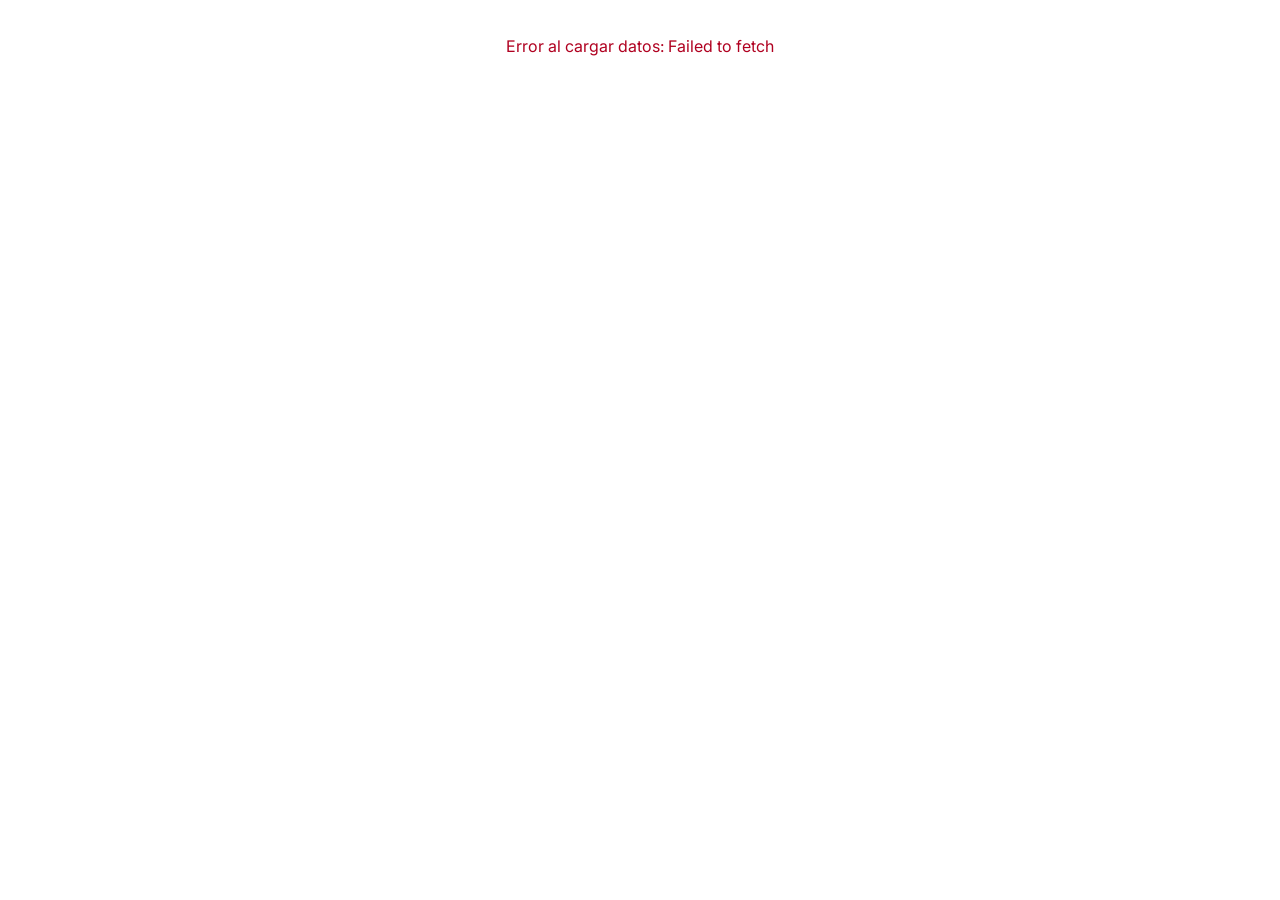
<file: icam_buscador_directivas/index.html>
<!DOCTYPE html>
<html lang="es">
  <head>
    <meta charset="UTF-8" />
    <link rel="icon" type="image/icon" href="/icam_buscador_directivas/newtral.jpg" />
    <meta name="viewport" content="width=device-width, initial-scale=1.0" />
    <title>Directivas Europeas</title>
    <!-- Google Fonts - Inter -->
    <link rel="preconnect" href="https://fonts.googleapis.com">
    <link rel="preconnect" href="https://fonts.gstatic.com" crossorigin>
    <link href="https://fonts.googleapis.com/css2?family=Inter:wght@400;500;600;700;800&display=swap" rel="stylesheet">
    <script type="module" crossorigin src="/icam_buscador_directivas/assets/index-Dh_e62Fj.js"></script>
    <link rel="stylesheet" crossorigin href="/icam_buscador_directivas/assets/index-D4O7rPLA.css">
  </head>
  <body>
    <div id="root"></div>
  </body>
</html>
</file>
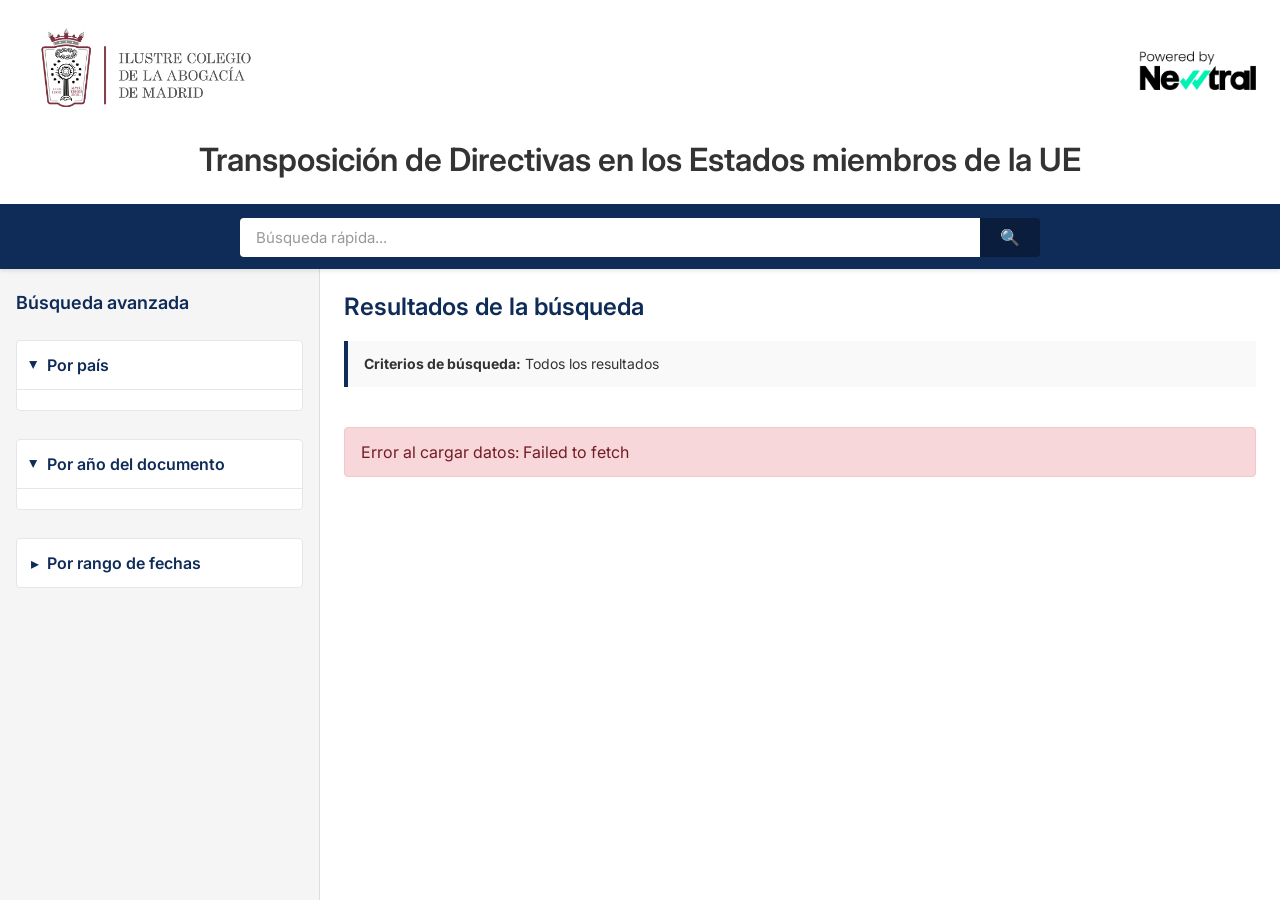
<file: icam_eurlex/index.html>
<!doctype html>
<html lang="en">
  <head>
    <meta charset="UTF-8" />
    <link rel="icon" type="image/svg+xml" href="/icam_eurlex/newtral.jpg" />
    <meta name="viewport" content="width=device-width, initial-scale=1.0" />
    <title>eurlex</title>
    <script type="module" crossorigin src="/icam_eurlex/assets/index-D0rl1yCm.js"></script>
    <link rel="stylesheet" crossorigin href="/icam_eurlex/assets/index-C0-2VJ-f.css">
  </head>
  <body>
    <div id="root"></div>
  </body>
</html>
</file>
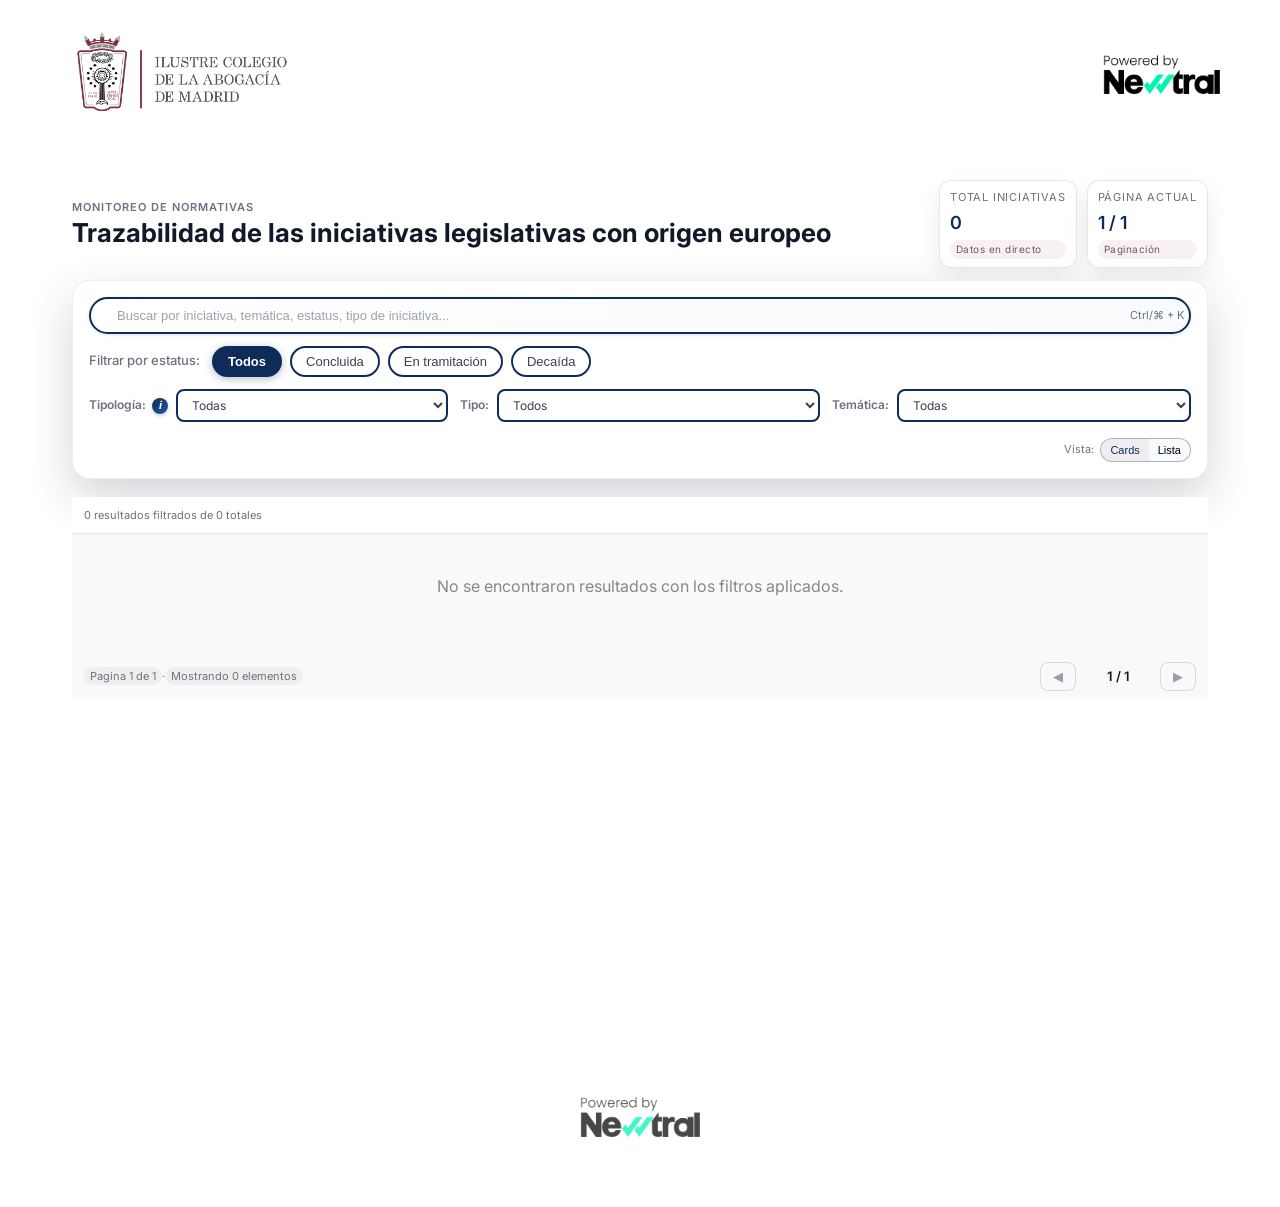
<file: icam_monitoreo/index.html>
<!doctype html>
<html lang="en">
  <head>
    <meta charset="UTF-8" />
    <link rel="icon" type="image/svg+xml" href="/icam_monitoreo/assets/newtral-DO1J9CSV.jpg" />
    <meta name="viewport" content="width=device-width, initial-scale=1.0" />
    <title>monitoreo</title>
    <script type="module" crossorigin src="/icam_monitoreo/assets/index-wPt3XTmr.js"></script>
    <link rel="stylesheet" crossorigin href="/icam_monitoreo/assets/index-CwN3GMGV.css">
  </head>
  <body>
    <div id="root"></div>
  </body>
</html>
</file>
<file: icam_buscador_directivas/assets/index-D4O7rPLA.css>
:root{--brand: #0F2C59;--brand-r: 15;--brand-g: 44;--brand-b: 89;--bg: #ffffff;--panel: #f9f9f9;--panel-2: #f3f3f3;--text: #111111;--muted: #555555;--line: #cfcfcf;--line-soft: #e6e6e6;--ok: #25c08a;--warn: #e5a100;--bad: #e5484d;--radius: 12px;--shadow: 0 8px 24px rgba(0,0,0,.08);--hover-neon: 0 0 10px rgba(var(--brand-r), var(--brand-g), var(--brand-b), .2);--focus-neon: 0 0 0 2px rgba(var(--brand-r), var(--brand-g), var(--brand-b), .65), 0 0 14px rgba(var(--brand-r), var(--brand-g), var(--brand-b), .35)}*{box-sizing:border-box}html,body,#root{height:100%}body{margin:0;background:var(--bg);color:var(--text);font-family:Inter,ui-sans-serif,system-ui,-apple-system,Segoe UI,Roboto,Helvetica Neue,Arial,Noto Sans,sans-serif;-webkit-font-smoothing:antialiased;-moz-osx-font-smoothing:grayscale}.page{max-width:1200px;margin:0 auto;padding:20px 16px 96px;display:flex;flex-direction:column;gap:12px}.last-update{text-align:center;color:var(--muted);font-size:13px}.search-bar{display:flex;flex-direction:column;gap:14px;align-items:center;margin:12px 0 10px}.search-row{width:100%;display:flex;justify-content:center}.search-row input[type=text]{width:min(560px,90%);height:46px;padding:0 14px;border-radius:12px;border:2px solid var(--brand);background:#fff;color:#111;outline:none;text-align:center;box-shadow:var(--hover-neon);transition:box-shadow .15s ease,border-color .15s ease,background .15s ease}.search-row input[type=text]::placeholder{color:#777;opacity:.9;text-align:center}.search-row input[type=text]:hover{box-shadow:var(--hover-neon)}.search-row input[type=text]:focus{box-shadow:var(--focus-neon)}.controls-row{display:flex;gap:12px;justify-content:center;flex-wrap:wrap}.controls-row select,.controls-row .sort-button{height:44px;padding:0 14px;border-radius:12px;border:2px solid var(--brand);background:#fff;color:#111;text-align:center;text-align-last:center;cursor:pointer;box-shadow:var(--hover-neon);transition:box-shadow .15s ease,border-color .15s ease,background .15s ease}.controls-row .sort-button:hover,.controls-row select:hover{background:#faf7f8}.controls-row .sort-button:focus,.controls-row select:focus{outline:none;box-shadow:var(--focus-neon)}.controls-row .category-select,.controls-row .category-dropdown{display:contents;text-align:center}.view-section{display:flex;align-items:center;gap:8px;margin-left:12px;padding-left:12px;border-left:2px solid var(--line)}.view-label{font-size:14px;font-weight:600;color:var(--muted)}.view-toggle{display:flex;gap:0;height:44px;border:2px solid var(--brand);border-radius:12px;overflow:hidden;box-shadow:var(--hover-neon)}.view-button{height:100%;padding:0 16px;border:none;background:#fff;color:#111;font-size:14px;font-weight:500;cursor:pointer;transition:background .15s ease,color .15s ease;display:flex;align-items:center;justify-content:center;white-space:nowrap}.view-button:first-child{border-right:1px solid var(--line)}.view-button:hover{background:#faf7f8}.view-button.active{background:var(--brand);color:#fff}.app-header{display:flex;justify-content:space-between;align-items:center;padding:12px 20px;margin-bottom:10px}.app-header .logo{object-fit:contain}.app-header .logo.left{height:90px}.app-header .logo.right{height:40px}.card-grid,.grid,.cards{display:contents}.table-wrap{margin-top:6px;background:var(--panel);border:1px solid var(--line);border-radius:var(--radius);overflow:hidden;box-shadow:var(--shadow)}.data-table{width:100%;border-collapse:separate;border-spacing:0;table-layout:fixed;font-size:14px}.data-table thead th{position:sticky;top:0;z-index:10;background:#f4f4f4;color:var(--muted);text-align:center;font-weight:600;letter-spacing:.2px;padding:12px 14px;border-bottom:1px solid var(--line)}.data-table thead th:first-child{width:42px}.data-table thead th:nth-child(2){width:40%}.data-table thead th:nth-child(3){width:16%}.data-table thead th:nth-child(4){width:16%}.data-table thead th:nth-child(5){width:12%}.data-table thead th:nth-child(6){width:12%}.data-table thead th:nth-child(7){width:120px}.data-table tbody tr{background:var(--panel);border-bottom:1px solid var(--line-soft);transition:background .12s ease}.data-table tbody tr:nth-child(2n){background:var(--panel-2)}.data-table tbody tr:hover{background:#efefef}.data-table td{padding:12px 14px;vertical-align:middle;overflow:hidden;text-overflow:ellipsis;white-space:nowrap;text-align:center}.col-estado{width:42px}.dot{display:inline-block;width:10px;height:10px;border-radius:50%;box-shadow:0 0 0 3px #0000000d}.dot.positivo{background:var(--ok)}.dot.cercano{background:var(--warn)}.dot.negativo{background:var(--bad)}.col-titulo{width:40%}.col-titulo .title{font-weight:700;line-height:1.25;overflow:hidden;text-overflow:ellipsis}.col-titulo .subtitle{margin-top:2px;color:var(--muted);font-size:12px;overflow:hidden;text-overflow:ellipsis}a{color:#0a58ca;text-decoration:none}a:hover{text-decoration:underline}.col-dias{text-align:center}.pill{display:inline-flex;align-items:center;justify-content:center;min-width:74px;height:28px;padding:0 10px;border-radius:999px;font-weight:800;font-variant-numeric:tabular-nums;border:1px solid #000;background:#fff}.pill.positivo{border-color:var(--ok);color:var(--ok)}.pill.cercano{border-color:var(--warn);color:var(--warn)}.pill.negativo{border-color:var(--bad);color:var(--bad)}.dias-label{font-size:11px;color:var(--muted);display:block;margin-top:4px;text-align:center}.col-categoria,.col-tipo,.col-fecha{color:#333}.data-table tbody tr:focus-within{outline:3px solid rgba(var(--brand-r),var(--brand-g),var(--brand-b),.35);outline-offset:-2px}.col-estado{position:relative}.row-toggle{position:absolute;left:6px;top:50%;transform:translateY(-50%);width:16px;height:16px;border:1px solid var(--line);border-radius:50%;background:#fff;color:var(--brand);font-size:12px;line-height:14px;padding:0;display:grid;place-items:center;cursor:pointer}.row-toggle:hover{background:var(--panel-2)}.col-estado .dot{margin-left:16px}.expanded-row td{background:#fafafa;border-top:1px solid var(--line)}.expanded-content{padding:12px 16px;font-size:14px;line-height:1.45}.expanded-content h4{margin:0 0 6px}.tooltip{position:absolute;padding:12px 16px;background-color:#fff;border:2px solid var(--brand);border-radius:10px;box-shadow:var(--hover-neon);max-width:280px;z-index:1000}.border-positivo{border-color:var(--ok)}.border-cercano{border-color:var(--warn)}.border-negativo{border-color:var(--bad)}.border-default{border-color:var(--brand)}.tooltip-label{font-weight:800;margin-bottom:4px;font-size:14px;color:#000}.tooltip-content{font-size:13px;color:var(--text)}.loading-overlay{position:fixed;inset:0;display:flex;justify-content:center;align-items:center;background:#fff;z-index:9999}.loading-content{display:flex;flex-direction:column;align-items:center;gap:60px}.loading-logo{width:500px;margin-bottom:2px}.spinner{width:42px;height:42px;border-radius:50%;border:3px solid rgba(0,0,0,.15);border-top-color:#0f2c59;animation:spin 1s linear infinite}.loading-text{font-weight:600;font-size:20px;color:#111;opacity:.85}@keyframes spin{to{transform:rotate(360deg)}}.cards-grid{display:grid;grid-template-columns:repeat(auto-fill,minmax(340px,1fr));gap:20px;margin-top:20px;grid-auto-rows:1fr}.directiva-card{background:var(--panel);border-left:6px solid var(--line);border-radius:var(--radius);padding:24px;box-shadow:var(--shadow);transition:transform .2s ease,box-shadow .2s ease;position:relative;display:flex;flex-direction:column}.directiva-card:hover{transform:translateY(-4px);box-shadow:0 12px 32px #0000001f}.directiva-card.positivo{border-left-color:var(--ok)}.directiva-card.cercano{border-left-color:var(--warn)}.directiva-card.negativo{border-left-color:var(--bad)}.card-main-content{display:flex;flex-direction:column;gap:14px;flex:1;min-height:0}.card-header{display:flex;justify-content:space-between;align-items:flex-start;gap:16px;margin-bottom:4px}.card-category-img{display:flex;align-items:center;justify-content:center;width:40px;height:40px;flex-shrink:0}.card-category-img img{width:40px;height:40px;object-fit:contain}.card-badge{display:flex;flex-direction:column;align-items:flex-end;gap:4px;flex-shrink:0}.badge-pill{display:inline-flex;align-items:center;justify-content:center;min-width:70px;height:32px;padding:0 12px;border-radius:999px;font-weight:800;font-size:18px;font-variant-numeric:tabular-nums;border:2px solid;background:#fff}.badge-pill.positivo{border-color:var(--ok);color:var(--ok)}.badge-pill.cercano{border-color:var(--warn);color:var(--warn)}.badge-pill.negativo{border-color:var(--bad);color:var(--bad)}.badge-label{font-size:11px;color:var(--muted);text-align:right;white-space:nowrap}.card-title{font-size:17px;font-weight:700;line-height:1.3;margin:0;color:var(--text);cursor:pointer;overflow:hidden;display:-webkit-box;-webkit-line-clamp:3;-webkit-box-orient:vertical}.card-directiva,.card-fecha{font-size:14px;line-height:1.4;color:var(--text)}.card-directiva strong,.card-fecha strong{font-weight:600;color:var(--muted);display:block;margin-bottom:3px}.card-expand-btn-circle{width:32px;height:32px;border-radius:50%;border:2px solid;background:#fff;color:inherit;font-size:20px;font-weight:700;cursor:pointer;transition:background .2s ease,transform .2s ease;display:flex;align-items:center;justify-content:center;align-self:flex-end;margin-top:auto;flex-shrink:0}.card-expand-btn-circle.positivo{border-color:var(--ok);color:var(--ok)}.card-expand-btn-circle.cercano{border-color:var(--warn);color:var(--warn)}.card-expand-btn-circle.negativo{border-color:var(--bad);color:var(--bad)}.card-expand-btn-circle:hover{transform:scale(1.1)}.card-details{margin-top:12px;padding-top:12px;border-top:1px solid var(--line-soft);font-size:13px;line-height:1.5}.card-details p{margin:8px 0}.card-details strong{font-weight:600;color:var(--muted)}.cards-empty{grid-column:1 / -1;text-align:center;padding:40px;color:var(--muted);font-size:16px}@media(max-width:920px){.col-tipo{display:none}.data-table thead th:nth-child(2){width:42%}}@media(max-width:720px){.col-categoria{display:none}.data-table thead th:nth-child(2){width:48%}.cards-grid{grid-template-columns:1fr}}@media(max-width:560px){.data-table thead{display:none}.data-table,.data-table tbody,.data-table tr,.data-table td{display:block;width:100%}.data-table tr{margin:10px 0;border:1px solid var(--line);border-radius:10px;overflow:hidden}.data-table td{white-space:normal}.col-estado{border-bottom:1px solid var(--line-soft)}.col-dias{border-top:1px solid var(--line-soft)}}
</file>
<file: icam_eurlex/assets/index-C0-2VJ-f.css>
@import"https://fonts.googleapis.com/css2?family=Inter:wght@400;500;600;700;800&display=swap";.logo-left{height:65px}.search-criteria{background:var(--panel);border-left:4px solid var(--brand);padding:12px 16px;margin-bottom:20px;font-size:14px;color:var(--text);line-height:1.6}*{box-sizing:border-box;margin:0;padding:0}:root{font-family:Inter,system-ui,-apple-system,BlinkMacSystemFont,Segoe UI,Roboto,Helvetica Neue,Arial,sans-serif;line-height:1.5;font-weight:400;--brand: #0F2C59;--brand-r: 15;--brand-g: 44;--brand-b: 89;--brand-light: #e6ecf4;--brand-hover: #0a1d3d;--green: #5CB85C;--warning: #FCF8E3;--warning-border: #FAEBCC;--bg: #ffffff;--sidebar-bg: #f5f5f5;--panel: #f9f9f9;--text: #333333;--text-light: #666666;--border: #dddddd;--border-light: #e6e6e6;--link: #0F2C59;--link-hover: #0a1d3d}html,body{background-color:var(--bg);color:var(--text);min-height:100%}a{color:var(--link);text-decoration:none}a:hover{color:var(--link-hover);text-decoration:underline}.eurlex-layout{display:flex;flex-direction:column;min-height:100vh}.original-header{background:#fff;border-bottom:2px solid var(--brand);padding:20px 24px}.header-logos{display:flex;justify-content:space-between;align-items:center;margin-bottom:16px;max-width:1400px;margin-left:auto;margin-right:auto}.logo-left{height:100px}.logo-right{height:40px}.main-title{text-align:center;font-size:2rem;font-weight:600;color:#333;max-width:1400px;margin:0 auto}.search-bar-wrapper{background:var(--brand);padding:12px 20px;display:flex;align-items:center;justify-content:center;box-shadow:0 2px 4px #0000001a;position:sticky;top:0;z-index:50}.search-container{display:flex;max-width:800px;width:100%;gap:0}.search-input{flex:1;padding:10px 16px;border:none;border-radius:4px 0 0 4px;font-size:15px;outline:none;font-family:Inter,sans-serif}.search-input::placeholder{color:#999}.search-button{background:var(--brand-hover);border:none;color:#fff;padding:10px 20px;border-radius:0 4px 4px 0;cursor:pointer;font-size:16px;transition:background .2s}.search-button:hover{background:#051629}.eurlex-main{display:flex;flex:1;max-width:1400px;margin:0 auto;width:100%}.eurlex-sidebar{width:320px;background:var(--sidebar-bg);border-right:1px solid var(--border);padding:20px 16px;overflow-y:auto;max-height:calc(100vh - 200px);position:sticky;top:60px}.sidebar-section{display:flex;flex-direction:column;gap:16px}.sidebar-title{font-size:18px;font-weight:600;color:var(--brand);margin-bottom:8px}.active-filters{background:#fff;border:1px solid var(--border-light);border-radius:4px;padding:12px;margin-bottom:12px}.active-filters-header{font-weight:600;margin-bottom:8px;color:var(--text)}.filter-tag{display:flex;align-items:center;justify-content:space-between;background:var(--brand-light);color:var(--brand);padding:6px 10px;border-radius:4px;margin-bottom:6px;font-size:14px}.filter-tag button{background:none;border:none;color:var(--brand);cursor:pointer;font-size:18px;padding:0 4px;line-height:1}.filter-tag button:hover{color:#d32f2f}.filter-group{background:#fff;border:1px solid var(--border-light);border-radius:4px;padding:0;margin-bottom:12px}.filter-group summary{padding:12px 14px;cursor:pointer;font-weight:600;color:var(--brand);list-style:none;display:flex;align-items:center;-webkit-user-select:none;user-select:none}.filter-group summary:hover{background:var(--panel)}.filter-group summary:before{content:"▸";margin-right:8px;transition:transform .2s}.filter-group[open] summary:before{transform:rotate(90deg)}.filter-options{padding:8px 14px 12px;display:flex;flex-direction:column;gap:8px;border-top:1px solid var(--border-light)}.filter-option{display:flex;align-items:center;gap:8px;cursor:pointer;font-size:14px;color:var(--text)}.filter-option input[type=checkbox]{accent-color:var(--green);width:16px;height:16px;cursor:pointer}.filter-option:hover{color:var(--brand)}.year-list{max-height:240px;overflow-y:auto}.date-range-filter{display:flex;flex-direction:column;gap:10px;padding:8px 14px 12px;border-top:1px solid var(--border-light)}.date-range-filter label{display:flex;flex-direction:column;gap:4px;font-size:13px;font-weight:600;color:var(--text)}.date-range-filter input[type=date]{padding:6px 8px;border:1px solid var(--border);border-radius:3px;font-size:14px;font-family:Inter,sans-serif}.clear-filters-btn{background:var(--brand);color:#fff;border:none;padding:10px 16px;border-radius:4px;cursor:pointer;font-weight:600;font-size:14px;margin-top:8px;transition:background .2s;font-family:Inter,sans-serif}.clear-filters-btn:hover{background:var(--brand-hover)}.eurlex-content{flex:1;padding:20px 24px;background:#fff}.content-header{margin-bottom:16px}.content-title{font-size:24px;font-weight:600;color:var(--brand);margin-bottom:12px}.search-criteria-container{display:flex;align-items:center;gap:16px;margin-bottom:20px;flex-wrap:wrap}.search-criteria{flex:1;background:var(--panel);border-left:4px solid var(--brand);padding:12px 16px;font-size:14px;color:var(--text);line-height:1.6}.reset-filters-btn{background:var(--brand);color:#fff;border:none;padding:10px 16px;border-radius:4px;cursor:pointer;font-weight:600;font-size:14px;white-space:nowrap;transition:background .2s;font-family:Inter,sans-serif}.reset-filters-btn:hover{background:var(--brand-hover)}.error-message{background:#f8d7da;border:1px solid #f5c6cb;color:#721c24;padding:12px 16px;border-radius:4px;margin-bottom:16px}.empty-message,.no-results{text-align:center;padding:40px 20px;color:var(--text-light);font-size:16px}.results-toolbar{display:flex;justify-content:space-between;align-items:center;margin-bottom:16px;padding-bottom:12px;border-bottom:1px solid var(--border-light);flex-wrap:wrap;gap:12px}.results-count{font-size:14px;font-weight:600;color:var(--text)}.sort-control{display:flex;align-items:center;gap:8px;font-size:14px;color:var(--text)}.sort-control label{font-weight:500;white-space:nowrap}.sort-control select{padding:6px 10px;border:1px solid var(--border);border-radius:4px;font-size:14px;font-family:Inter,sans-serif;background:#fff;color:var(--text);cursor:pointer}.sort-control select:hover{border-color:var(--brand)}.sort-control select:focus{outline:none;border-color:var(--brand);box-shadow:0 0 0 2px #0f2c591a}.results-actions{display:flex;align-items:center;gap:12px}.pagination-compact{display:flex;align-items:center;gap:4px}.page-btn-compact{min-width:32px;height:32px;padding:4px 8px;border:1px solid var(--border);background:#fff;color:var(--text);cursor:pointer;font-size:14px;font-weight:500;border-radius:3px;transition:all .2s;font-family:Inter,sans-serif}.page-btn-compact:hover{background:var(--brand-light);border-color:var(--brand)}.page-btn-compact.active{background:var(--brand);color:#fff;border-color:var(--brand)}.page-nav-btn{padding:6px 12px;border:1px solid var(--border);background:#fff;color:var(--text);cursor:pointer;font-size:14px;border-radius:3px;transition:all .2s;white-space:nowrap;font-family:Inter,sans-serif}.page-nav-btn:hover:not(:disabled){background:var(--brand-light);border-color:var(--brand)}.page-nav-btn:disabled{opacity:.4;cursor:not-allowed}.page-ellipsis{padding:4px 6px;color:var(--text-light)}.pagination-bottom{display:flex;justify-content:center;align-items:center;gap:8px;margin-top:24px;padding-top:20px;border-top:1px solid var(--border-light)}.page-info{margin:0 12px;font-weight:600;color:var(--text)}.loading-overlay{position:fixed;inset:0;display:flex;justify-content:center;align-items:center;background:#fff;z-index:9999}.loading-content{display:flex;flex-direction:column;align-items:center;gap:40px}.loading-logo{width:400px}.spinner{width:42px;height:42px;border-radius:50%;border:3px solid rgba(0,0,0,.15);border-top-color:var(--brand);animation:spin 1s linear infinite}.loading-text{font-weight:600;font-size:18px;color:#111}@keyframes spin{to{transform:rotate(360deg)}}.mobile-filters-toggle{display:none}@media(max-width:1024px){.eurlex-main{flex-direction:column}.mobile-filters-toggle{display:flex;align-items:center;justify-content:center;gap:8px;width:100%;padding:14px 20px;background:var(--brand);color:#fff;border:none;font-size:15px;font-weight:600;cursor:pointer;font-family:Inter,sans-serif;order:1}.mobile-filters-toggle:hover{background:var(--brand-hover)}.mobile-filters-toggle .toggle-icon{font-size:12px}.eurlex-sidebar{display:none;width:100%;position:static;max-height:none;border-right:none;border-bottom:1px solid var(--border);order:2}.eurlex-sidebar.mobile-visible{display:block}.eurlex-content{padding:16px;order:3}}@media(max-width:768px){.main-title{font-size:1.5rem}.header-logos{flex-direction:row;justify-content:space-between;align-items:center;gap:12px}.logo-left{height:75px}.logo-right{height:30px}.search-criteria-container{flex-direction:column;align-items:stretch}.reset-filters-btn{width:100%}}@media(max-width:640px){.search-bar-wrapper{padding:10px 12px}.search-input{font-size:14px;padding:8px 12px}.search-button{padding:8px 16px}.results-toolbar{flex-direction:column;align-items:flex-start}.pagination-compact{flex-wrap:wrap}.pagination-bottom{flex-wrap:wrap;gap:6px}.page-nav-btn{padding:6px 10px;font-size:13px}.main-title{font-size:1.3rem}}.loading-more-indicator{font-weight:400;color:var(--primary);animation:pulse-loading 1.5s ease-in-out infinite}@keyframes pulse-loading{0%,to{opacity:1}50%{opacity:.5}}:root{--brand: #0F2C59;--brand-light: #e6ecf4;--link: #0F2C59;--link-hover: #0a1d3d;--border: #dddddd;--border-light: #e6e6e6}.result-item{padding:16px 0;border-bottom:1px solid var(--border-light);font-family:Inter,sans-serif}.result-item:last-child{border-bottom:none}.result-title{font-size:16px;font-weight:600;color:var(--link);margin-bottom:8px;line-height:1.4;cursor:pointer}.result-title:hover{color:var(--link-hover);text-decoration:underline}.result-meta{display:flex;flex-wrap:wrap;gap:16px;font-size:13px;color:#666;margin-top:8px}.result-meta-item{display:flex;gap:6px}.result-meta-label{font-weight:600;color:#333}.result-details{margin-top:12px;padding:12px;background:#f9f9f9;border-left:3px solid var(--brand);border-radius:3px;font-size:14px;line-height:1.6}.result-detail-row{display:flex;gap:8px;margin-bottom:6px}.result-detail-row:last-child{margin-bottom:0}.result-detail-label{font-weight:600;color:#333;min-width:140px}.result-detail-value{color:#666;word-break:break-word}.result-link{color:var(--link);text-decoration:none}.result-link:hover{color:var(--link-hover);text-decoration:underline}.expand-btn{background:none;border:none;color:var(--brand);font-size:13px;cursor:pointer;padding:4px 0;margin-top:8px;font-weight:600;display:inline-flex;align-items:center;gap:4px;font-family:Inter,sans-serif}.expand-btn:hover{text-decoration:underline}.expand-icon{font-size:11px;transition:transform .2s}.expand-icon.open{transform:rotate(90deg)}@media(max-width:640px){.result-meta{flex-direction:column;gap:6px}.result-detail-row{flex-direction:column;gap:2px}.result-detail-label{min-width:auto}}
</file>
<file: icam_monitoreo/assets/index-CwN3GMGV.css>
@import"https://fonts.googleapis.com/css2?family=Inter:wght@300;400;500;600;700;800&display=swap";html,body{background:#fff!important;margin:0;padding:0;overflow-x:hidden}*,*:before,*:after{box-sizing:border-box}#root{min-height:100vh}:root{--brand: #0F2C59;--brand-r: 112;--brand-g: 27;--brand-b: 50;--bg: #ffffff;--panel: #f9f9f9;--panel-2: #f3f3f3;--text-main: #111827;--border-soft: rgba(148, 163, 184, .25);--shadow-soft: 0 22px 45px rgba(15, 23, 42, .12);--hover-soft: 0 0 0 1px rgba(148, 163, 184, .3);--hover-neon: 0 0 10px rgba(var(--brand-r), var(--brand-g), var(--brand-b), .2);--focus-neon: 0 0 0 2px rgba(var(--brand-r), var(--brand-g), var(--brand-b), .5);--logo-left-desktop: 100px;--logo-right-desktop: 40px;--logo-left-mobile: 80px;--logo-right-mobile: 35px}body{font-family:Inter,-apple-system,BlinkMacSystemFont,system-ui,Segoe UI,sans-serif;line-height:1.5;font-weight:400;color:#111827;background-color:#fff;text-rendering:optimizeLegibility;-webkit-font-smoothing:antialiased;-moz-osx-font-smoothing:grayscale}.page{max-width:1200px;margin:0 auto;padding:16px 16px 64px;display:flex;flex-direction:column;gap:8px;background:#fff}.app-header{display:flex;justify-content:space-between;align-items:center;padding:8px 4px;margin-bottom:8px;gap:12px}.logo{object-fit:contain}.logo.left{height:var(--logo-left-desktop, 65px)}.logo.right{height:var(--logo-right-desktop, 40px)}@media (max-width: 560px){.logo.left{height:var(--logo-left-mobile, 50px)}.logo.right{height:var(--logo-right-mobile, 30px)}}.app-root{width:100%;max-width:1200px}.footer-logo img{width:120px;height:auto;opacity:.85}.mon-header-strip-title,.mon-header-strip-kpi{display:none}:root{--mon-brand: #0F2C59;--mon-brand-light: #E3E8F0;--mon-text: #111827;--mon-border-soft: #E5E7EB;--mon-bg-soft: #F5F7FA}.mon-shell{min-height:100vh;padding:32px 16px 40px;background:#fff;color:var(--mon-text);font-family:Inter,-apple-system,BlinkMacSystemFont,system-ui,-system-ui,Segoe UI,sans-serif}.mon-shell-inner{width:100%;max-width:1200px;margin:0 auto}@keyframes mon-fade-up{0%{opacity:0;transform:translateY(8px)}to{opacity:1;transform:translateY(0)}}@keyframes mon-zoom-in{0%{opacity:0;transform:scale(.98)}to{opacity:1;transform:scale(1)}}.reveal{animation:mon-fade-up .45s cubic-bezier(.2,.8,.2,1) both}.reveal-zoom{animation:mon-zoom-in .25s cubic-bezier(.2,.8,.2,1) both}.mon-ripple{position:absolute;border-radius:50%;transform:scale(0);animation:mon-ripple-anim .5s ease-out;background-color:#fff9;pointer-events:none}@keyframes mon-ripple-anim{to{transform:scale(2.2);opacity:0}}button,.ripple-target{position:relative;overflow:hidden}.mon-header{margin-bottom:12px}.mon-heading-row{display:flex;justify-content:space-between;gap:16px;align-items:center;flex-wrap:wrap}.mon-title-block{display:flex;flex-direction:column;gap:2px}.mon-eyebrow{font-size:11px;text-transform:uppercase;letter-spacing:1px;font-weight:600;color:#6b7280}.mon-title{font-size:26px;line-height:1.2;margin:0;color:var(--mon-text)}.mon-subtitle{margin-top:2px;font-size:13px;color:#6b7280;max-width:560px;display:none}.mon-stats-row{display:flex;gap:10px;align-items:stretch}.mon-stat-card{padding:8px 10px;border-radius:12px;background:#ffffffdb;border:1px solid rgba(148,163,184,.25);box-shadow:0 10px 25px #0f172a14;display:flex;flex-direction:column;justify-content:center;min-width:90px}.mon-stat-label{font-size:11px;text-transform:uppercase;letter-spacing:.8px;color:#6b7280}.mon-stat-value{margin-top:3px;font-size:18px;font-weight:600;color:var(--mon-brand)}.mon-stat-chip{margin-top:4px;font-size:10px;letter-spacing:.5px;padding:2px 6px;border-radius:999px;background:#701b310f;color:#6b5b64}.mon-controls-card{border-radius:18px;background:#fff;box-shadow:0 18px 45px #0f172a2e;padding:16px;margin-bottom:18px;border:1px solid rgba(148,163,184,.16);display:flex;flex-direction:column;gap:12px}.mon-controls-row{display:flex;flex-wrap:wrap;gap:10px;align-items:stretch}.mon-search-wrapper{flex:1;min-width:230px;position:relative}.mon-search-input{width:100%;padding:9px 10px 9px 26px;border-radius:999px;border:2px solid #0F2C59;font-size:13px;outline:none;background:radial-gradient(circle at top left,#fffffffa,#f8fafcfa);box-shadow:0 1px 3px #0f2c5926;color:var(--mon-text);transition:all .2s ease}.mon-search-input:focus{border-color:#1e5a9e;box-shadow:0 2px 8px #0f2c5940,0 0 0 3px #0f2c591a}.mon-search-input::placeholder{color:#9ca3af}.mon-search-icon{position:absolute;left:9px;top:50%;transform:translateY(-50%);font-size:13px;opacity:.7}.mon-search-suffix{position:absolute;right:7px;top:50%;transform:translateY(-50%);font-size:11px;color:#6b7280}.mon-chip-group{display:flex;flex-wrap:wrap;gap:6px;align-items:center}.mon-chip-label{font-size:11px;color:#6b7280}.mon-chip{padding:5px 9px;border-radius:999px;border:1px solid rgba(148,163,184,.7);background:#ffffffe6;font-size:11px;cursor:pointer;display:inline-flex;align-items:center;gap:6px;transition:all .15s ease}.mon-chip:hover{transform:translateY(-1px);box-shadow:0 2px 8px #0000001a}.mon-chip-active{border-color:var(--mon-brand);background:#701b3117;color:var(--mon-brand);font-weight:600}.mon-chip-estatus{padding:6px 12px;border-radius:999px;font-size:12px;font-weight:600;cursor:pointer;display:inline-flex;align-items:center;gap:6px;transition:all .2s ease;border:2px solid #0F2C59}.mon-chip-estatus-tramitacion{background:#fef3c7;color:#92400e}.mon-chip-estatus-tramitacion:hover{background:#fde68a;transform:translateY(-1px);box-shadow:0 2px 8px #0f2c5933}.mon-chip-estatus-tramitacion.mon-chip-estatus-active{background:#fbbf24;color:#78350f;box-shadow:0 2px 8px #0f2c5940}.mon-chip-estatus-decaida{background:#fee2e2;color:#991b1b}.mon-chip-estatus-decaida:hover{background:#fecaca;transform:translateY(-1px);box-shadow:0 2px 8px #0f2c5933}.mon-chip-estatus-decaida.mon-chip-estatus-active{background:#f87171;color:#7f1d1d;box-shadow:0 2px 8px #0f2c5940}.mon-chip-estatus-concluida{background:#d1fae5;color:#065f46}.mon-chip-estatus-concluida:hover{background:#a7f3d0;transform:translateY(-1px);box-shadow:0 2px 8px #0f2c5933}.mon-chip-estatus-concluida.mon-chip-estatus-active{background:#34d399;color:#064e3b;box-shadow:0 2px 8px #0f2c5940}.mon-chip-dot{width:7px;height:7px;border-radius:999px;background:#cbd5f5}.mon-chip-dot-dir{background:#1d4ed8}.mon-chip-dot-reg{background:#b91c1c}.mon-chip-dot-both{background:linear-gradient(135deg,#1d4ed8,#dc2626)}.mon-toolbar-row{display:flex;justify-content:space-between;align-items:center;flex-wrap:wrap;gap:10px;margin-top:4px}.mon-toolbar-left{display:flex;align-items:center;gap:10px}.mon-scope-toggle{display:inline-flex;border-radius:999px;overflow:hidden;border:1px solid rgba(148,163,184,.8);background:#f8fafcfa}.mon-scope-btn{font-size:11px;padding:5px 9px;border:none;background:transparent;cursor:pointer;display:inline-flex;align-items:center;gap:6px}.mon-scope-btn-active{background:#701b310f;color:var(--mon-brand)}.mon-scope-divider{width:1px;background:#94a3b8b3}.mon-reset-btn{font-size:11px;padding:5px 9px;border-radius:999px;border:none;background:#0f172a0f;cursor:pointer;display:inline-flex;align-items:center;gap:6px;color:#374151}.mon-reset-icon{font-size:13px}.mon-filter-select-wrapper{display:flex;align-items:center;gap:8px;flex:1;min-width:180px}.mon-filter-label{font-size:12px;font-weight:600;color:#6b7280;white-space:nowrap}.mon-filter-select{flex:1;padding:6px 10px;border-radius:8px;border:2px solid #0F2C59;background:#fffffff2;font-size:12px;font-family:Inter,sans-serif;color:#374151;cursor:pointer;transition:all .2s ease;outline:none}.mon-filter-select:hover{border-color:#1e5a9e;background:#fff;box-shadow:0 2px 6px #0f2c5926}.mon-filter-select:focus{border-color:#2d7ac7;box-shadow:0 2px 8px #0f2c5940,0 0 0 3px #0f2c591a}.mon-view-toggle-wrapper{display:flex;align-items:center;gap:6px}.mon-view-toggle-label{font-size:11px;color:#6b7280}.mon-view-toggle{display:inline-flex;border-radius:999px;border:1px solid rgba(148,163,184,.8);overflow:hidden;background:#f8fafcf5}.mon-view-btn{font-size:11px;padding:5px 9px;border:none;background:transparent;cursor:pointer;display:inline-flex;align-items:center;gap:6px}.mon-view-btn-active{background:#701b310f;color:var(--mon-brand)}.mon-content-card{border-radius:18px;background:#fff;box-shadow:0 18px 45px #0f172a2e;padding:0;border:1px solid rgba(226,232,240,.9)}.mon-header-strip{padding:10px 12px;border-bottom:1px solid rgba(226,232,240,.9);background:#fff;display:flex;justify-content:space-between;align-items:center;gap:12px;flex-wrap:wrap}.mon-header-strip-left{display:flex;gap:10px;align-items:center;font-size:11px;color:#4b5563}.mon-header-strip-title{font-weight:600;font-size:12px}.mon-header-strip-hint{font-size:11px;color:#6b7280}.mon-header-strip-right{display:flex;gap:8px;align-items:center;font-size:11px}.mon-header-strip-kpi{padding:3px 7px;border-radius:999px;background:#0f172a08}.mon-content-inner{padding:4px}.mon-table{width:100%;border-collapse:separate;border-spacing:0;font-size:12px}.mon-thead{background:#f8fafce6}.mon-th{text-align:left;padding:8px 10px;border-bottom:1px solid rgba(226,232,240,.9);font-size:11px;text-transform:uppercase;letter-spacing:.6px;color:#6b7280;white-space:nowrap}.mon-th-sortable{cursor:pointer;-webkit-user-select:none;user-select:none}.mon-th-sort-icon{margin-left:6px;font-size:9px;opacity:.8}.mon-tr{transition:background .12s ease-out}.mon-td{padding:7px 10px;border-bottom:1px solid rgba(243,244,246,.9);background:#ffffffe6}.mon-td-small{font-size:11px}.mon-td-muted{color:#6b7280}.mon-td-title{font-weight:500}.mon-card-grid{display:grid;grid-template-columns:repeat(auto-fit,minmax(260px,1fr));gap:12px;padding:12px}.mon-card{border-radius:16px;background:#fff;border:1px solid rgba(226,232,240,.9);box-shadow:0 10px 30px #0f172a14;padding:12px;display:flex;flex-direction:column;gap:8px}.mon-card-header-row{display:flex;justify-content:space-between;gap:8px;align-items:flex-start}.mon-card-title{font-size:14px;font-weight:600;margin-bottom:8px}.mon-card-body{font-size:12px;color:#4b5563}.mon-card-tags{margin-top:4px;display:flex;flex-wrap:wrap;gap:4px}.mon-card-tag{font-size:10px;padding:2px 6px;border-radius:999px;background:#0f172a0a}.mon-card-meta-row{margin-top:6px;display:flex;flex-wrap:wrap;gap:8px;font-size:11px;color:#6b7280}.mon-card-meta-item{display:inline-flex;align-items:center;gap:6px}.mon-card-meta-dot{width:6px;height:6px;border-radius:999px;background:#cbd5f5}.mon-badge{display:inline-flex;align-items:center;gap:6px;padding:3px 6px;border-radius:999px;background:#0f172a08;font-size:11px}.mon-badge-dot{width:8px;height:8px;border-radius:999px;background:#cbd5f5}.mon-badge-dot-dir{background:#1d4ed8}.mon-badge-dot-reg{background:#dc2626}.mon-badge-dot-both{background:linear-gradient(135deg,#1d4ed8,#dc2626)}.mon-board-grid{display:grid;grid-template-columns:repeat(auto-fit,minmax(260px,1fr));gap:12px;padding:10px;align-items:flex-start}.mon-board-column{border-radius:16px;background:#fff;border:1px solid rgba(226,232,240,.9);box-shadow:0 15px 40px #0f172a1f;padding:10px;display:flex;flex-direction:column;gap:6px}.mon-board-column-header{padding-bottom:6px;border-bottom:1px solid rgba(226,232,240,.9);margin-bottom:6px}.mon-board-column-title{font-size:12px;font-weight:600;display:flex;justify-content:space-between;align-items:center;gap:8px}.mon-board-badge{font-size:11px;padding:2px 7px;border-radius:999px;background:#0f172a0f}.mon-board-badge-dir{background:#2563eb1a;color:#1d4ed8}.mon-board-badge-reg{background:#f871711f;color:#b91c1c}.mon-board-badge-both{background:linear-gradient(135deg,#2563eb1f,#f871711f);color:#1f2933}.mon-board-column-body{display:flex;flex-direction:column;gap:6px}.mon-board-empty-text{font-size:11px;color:#6b7280}.mon-board-card{border-radius:12px;background:#fff;border:1px solid rgba(226,232,240,.9);padding:8px;font-size:12px;box-shadow:0 8px 20px #0f172a0f}.mon-board-card-title{font-weight:600;margin-bottom:4px}.mon-board-card-text{font-size:11px;color:#4b5563}.mon-board-card-meta{margin-top:6px;display:flex;flex-wrap:wrap;gap:6px}.mon-board-pill{font-size:11px;padding:3px 7px;border-radius:999px;background:#0f172a0f}.mon-footer{margin-top:14px;display:flex;justify-content:space-between;align-items:center;font-size:11px;color:#6b7280;gap:8px;flex-wrap:wrap;padding:10px 12px 6px}.mon-footer-kpi{padding:2px 6px;border-radius:999px;background:#0f172a0a}.mon-pagination{display:flex;align-items:center;gap:12px}.mon-pager-btn{border-radius:8px;border:1px solid rgba(148,163,184,.8);padding:6px 12px;background:#f8fafcfa;cursor:pointer;font-size:13px;font-weight:500;transition:all .15s ease;color:var(--mon-text)}.mon-pager-btn:hover:not(.mon-pager-btn-disabled){background:#fff;border-color:var(--mon-brand);box-shadow:0 0 8px #701b3133}.mon-pager-btn:focus{outline:2px solid var(--mon-brand);outline-offset:2px}.mon-pager-btn-disabled{opacity:.4;cursor:not-allowed}.mon-pager-info{font-size:13px;font-weight:600;color:var(--mon-text);min-width:60px;text-align:center}.mon-empty{padding:40px;text-align:center}.mon-empty-title{font-size:16px;font-weight:600;margin-bottom:8px}.mon-empty-title-error{color:var(--mon-brand)}.mon-empty-text{font-size:13px;color:#6b7280}.mon-mark{background-color:#0f2c59;color:#fff;border-radius:3px;padding:0 2px}@media (max-width: 768px){.mon-heading-row{align-items:flex-start}.mon-stats-row{width:100%;justify-content:flex-start}.mon-controls-card{padding:12px}.mon-search-input{font-size:12px}.mon-search-suffix{display:none}.mon-chip-group{width:100%}.mon-chip-estatus{flex:1 1 calc(50% - 3px);min-width:calc(50% - 3px);justify-content:center}.mon-filter-select-wrapper{width:100%!important;min-width:100%!important;flex:0 0 100%!important}.mon-filter-label{flex-shrink:0;width:75px}.mon-filter-select{width:100%!important;flex:1!important}.mon-card-grid,.mon-board-grid{grid-template-columns:1fr}.mon-table{font-size:13px}.mon-thead,.mon-tr{display:none}.mon-expanded-row{display:table-row!important}.mon-expanded-row td{display:table-cell!important;padding:0;border:none}.mon-expanded-content{padding:16px;font-size:13px;background:#fff;border-radius:12px;margin-bottom:12px;box-shadow:0 2px 8px #00000014}.mon-expanded-content h4{font-size:13px;margin:0 0 12px;color:var(--mon-brand);font-weight:600;text-transform:uppercase;letter-spacing:.5px}.mon-expanded-content p{margin:8px 0;line-height:1.5}.mon-expanded-content strong{display:inline-block;min-width:10px;color:#374151}}.mon-badge-estatus-tramitacion{background:#fef3c7;color:#92400e;border:1px solid #fbbf24}.mon-badge-estatus-decaida{background:#fee2e2;color:#991b1b;border:1px solid #f87171}.mon-badge-estatus-concluida{background:#d1fae5;color:#065f46;border:1px solid #34d399}.mon-content-card{margin-top:6px;background:var(--panel);border:1px solid var(--line);border-radius:var(--radius);overflow:hidden;box-shadow:var(--shadow);padding:0}.mon-content-inner{padding:0}.mon-table-scroll{width:100%;overflow-x:auto}.mon-table{width:100%;border-collapse:separate;border-spacing:0;table-layout:fixed;font-size:14px}.mon-thead th,.mon-thead .mon-th{position:sticky;top:0;z-index:10;background:#0f2c59;color:#fff;text-align:center;font-weight:600;letter-spacing:.2px;padding:12px 14px;border-bottom:1px solid var(--line)}.mon-th-sort-icon{margin-left:6px;font-size:11px}.mon-tbody tr{background:var(--panel);border-bottom:1px solid var(--line-soft);transition:background .12s ease}.mon-tbody tr:nth-child(2n){background:var(--panel-2)}.mon-tbody tr:hover{background:#efefef}.mon-td{padding:12px 14px;vertical-align:middle;overflow:hidden;text-overflow:ellipsis;white-space:nowrap;text-align:center}.mon-td:first-child{text-align:left}.mon-td-small{font-size:12px}.mon-td-title{font-weight:600}.mon-td-empty{color:#9ca3af;font-size:18px}.mon-table-link{color:#0f2c59;text-decoration:none;font-weight:600;font-size:12px;padding:4px 8px;border-radius:6px;background:#0f2c590f;transition:all .2s ease;display:inline-block}.mon-table-link:hover{background:#0f2c59;color:#fff;transform:translateY(-1px);box-shadow:0 2px 6px #0f2c5933}.mon-expanded-link{color:#0f2c59;text-decoration:none;font-weight:600;border-bottom:2px solid rgba(15,44,89,.3);transition:all .2s ease}.mon-expanded-link:hover{color:#1e5a9e;border-bottom-color:#1e5a9e}.mon-card-grid{display:grid;grid-template-columns:repeat(auto-fit,minmax(340px,1fr));gap:18px;padding:20px}.mon-card{position:relative;border-radius:12px;background:linear-gradient(135deg,#fff,#fafbfc);border:1px solid #e1e8f0;box-shadow:0 1px 3px #0f2c590f,0 4px 12px #0f2c590a;padding:0;display:flex;flex-direction:column;overflow:hidden;transition:all .3s cubic-bezier(.4,0,.2,1);height:100%}.mon-card:hover{box-shadow:0 4px 16px #0f2c591f,0 8px 32px #0f2c5914;transform:translateY(-2px);border-color:#0f2c59}.mon-card:hover .mon-card-accent-bar{height:5px}.mon-card-accent-bar{width:100%;height:3px;background:linear-gradient(90deg,#0f2c59,#1e5a9e,#2d7ac7);transition:height .2s ease}.mon-card-header{padding:12px 16px 0;display:flex;justify-content:space-between;align-items:flex-start;min-height:32px}.mon-card-title-section{padding:8px 16px 12px;border-bottom:1px solid rgba(15,44,89,.06);transition:all .3s ease;min-height:95px;display:flex;flex-direction:column;justify-content:space-between}.mon-card-title-text{margin:0 0 12px;font-size:14px;font-weight:600;line-height:1.4;color:#0f2c59;transition:all .3s ease;flex:1}.mon-card-title-text.mon-card-title-collapsed{display:-webkit-box;-webkit-line-clamp:2;-webkit-box-orient:vertical;overflow:hidden}.mon-card-title-text.mon-card-title-expanded{display:block;white-space:normal}.mon-card-expand-btn{background:linear-gradient(135deg,#0f2c59,#1e5a9e);border:none;color:#fff;font-size:11px;font-weight:600;cursor:pointer;padding:4px 12px;border-radius:6px;display:inline-flex;align-items:center;gap:4px;transition:all .2s ease;font-family:Inter,sans-serif;box-shadow:0 2px 4px #0f2c5933}.mon-card-expand-btn:hover{background:linear-gradient(135deg,#1e5a9e,#2d7ac7);transform:translateY(-1px);box-shadow:0 4px 8px #0f2c594d}.mon-card-expand-btn:active{transform:translateY(0)}.mon-card-expand-btn:focus{outline:2px solid rgba(15,44,89,.4);outline-offset:2px}.mon-card-info-grid{padding:12px 16px 14px;display:grid;grid-template-columns:1fr 1fr;gap:10px 12px;background:#ffffff80;flex:1;align-content:start}.mon-card-info-item{display:flex;flex-direction:column;gap:3px;min-height:40px}.mon-card-info-label{font-size:10px;font-weight:700;text-transform:uppercase;letter-spacing:.8px;color:#0f2c59;opacity:.7}.mon-card-info-value{font-size:13px;color:#1f2937;line-height:1.4;font-weight:500;display:-webkit-box;-webkit-line-clamp:2;-webkit-box-orient:vertical;overflow:hidden}.mon-card-boe-section{padding:12px 16px;background:linear-gradient(135deg,#0f2c590a,#0f2c5905);border-top:1px solid rgba(15,44,89,.08)}.mon-card-boe-link{display:inline-flex;align-items:center;gap:8px;color:#0f2c59;font-size:13px;font-weight:600;text-decoration:none;transition:all .2s ease;padding:6px 12px;border-radius:8px;background:#fffc;border:1px solid rgba(15,44,89,.2)}.mon-card-boe-link:hover{background:#0f2c59;color:#fff;transform:translate(2px);box-shadow:0 2px 8px #0f2c5933}.mon-card-boe-icon{font-size:16px}.mon-card-boe-arrow{font-size:14px;transition:transform .2s ease}.mon-card-boe-link:hover .mon-card-boe-arrow{transform:translate(3px)}@media (max-width: 768px){.mon-card-grid{grid-template-columns:1fr;padding:12px;gap:14px}.mon-card-info-grid{grid-template-columns:1fr}.mon-card-title-text{font-size:13px}.mon-card-info-value{font-size:12px}}@media (min-width: 769px) and (max-width: 1024px){.mon-card-grid{grid-template-columns:repeat(auto-fit,minmax(300px,1fr))}}.mon-th-expand{width:42px;text-align:center}.mon-td-expand{width:42px;text-align:center!important;position:relative;padding:0!important;overflow:visible!important;white-space:normal!important}.mon-td-expand:before,.mon-td-expand:after{content:none!important;display:none!important}.mon-row-toggle{width:20px;height:20px;border:1px solid var(--mon-border-soft);border-radius:50%;background:#fff;color:var(--mon-brand);font-size:14px;font-weight:700;line-height:18px;padding:0;display:inline-flex;align-items:center;justify-content:center;cursor:pointer;transition:background .12s ease,transform .12s ease}.mon-row-toggle:hover{background:var(--mon-bg-soft);transform:scale(1.1)}.mon-row-toggle:focus{outline:2px solid var(--mon-brand);outline-offset:2px}.mon-expanded-row td{background:#fafafa;border-top:1px solid var(--mon-border-soft);padding:0}.mon-expanded-content{padding:16px 20px;font-size:13px;line-height:1.6;color:var(--mon-text)}.mon-expanded-content h4{margin:0 0 10px;font-size:15px;font-weight:600;color:var(--mon-brand)}.mon-expanded-content p{margin:6px 0}.mon-expanded-content strong{font-weight:600;color:#333}.mon-chip-estatus{padding:6px 14px;border-radius:999px;border:2px solid #0F2C59;background:#fff;font-size:13px;font-weight:500;cursor:pointer;transition:all .2s ease;color:#374151}.mon-chip-estatus:hover{transform:translateY(-1px);box-shadow:0 2px 8px #0f2c5933}.mon-chip-estatus-active{background:#0f2c59;color:#fff;font-weight:600;box-shadow:0 2px 8px #0f2c594d}.mon-expanded-label{color:#0f2c59;font-weight:600}.mon-info-icon-wrapper{position:relative;display:inline-flex;align-items:center;margin-left:6px;vertical-align:middle}.mon-info-icon{display:inline-flex;align-items:center;justify-content:center;width:16px;height:16px;border-radius:50%;background:linear-gradient(135deg,#0f2c59,#1e5a9e);color:#fff;font-size:11px;font-weight:700;font-style:italic;cursor:help;transition:all .2s ease;box-shadow:0 2px 4px #0f2c5933}.mon-info-icon:hover{background:linear-gradient(135deg,#1e5a9e,#2d7ac7);transform:scale(1.1);box-shadow:0 3px 8px #0f2c5959}.mon-info-tooltip{position:absolute;bottom:calc(100% + 8px);left:50%;transform:translate(-50%);background:#fff;color:#1f2937;padding:12px 16px;border-radius:10px;box-shadow:0 8px 24px #0f2c5940,0 0 0 1px #0f2c591a;font-size:13px;line-height:1.5;font-weight:400;white-space:normal;max-width:280px;min-width:220px;z-index:1000;opacity:0;visibility:hidden;transition:all .2s ease;pointer-events:none}.mon-info-tooltip:before{content:"";position:absolute;top:100%;left:50%;transform:translate(-50%);border:6px solid transparent;border-top-color:#fff;filter:drop-shadow(0 2px 2px rgba(15,44,89,.1))}.mon-info-icon-wrapper:hover .mon-info-tooltip{opacity:1;visibility:visible}@media (max-width: 768px){.mon-info-tooltip{max-width:240px;min-width:200px;font-size:12px;padding:10px 14px}}.loading-overlay{position:fixed;inset:0;display:flex;justify-content:center;align-items:center;background:#fff;z-index:9999}.loading-content{display:flex;flex-direction:column;align-items:center;gap:60px}.loading-logo{width:400px;height:auto;object-fit:contain;margin-bottom:2px}.spinner{width:60px;height:60px;border-radius:50%;border:6px solid rgba(0,0,0,.15);border-top-color:#0f2c59;animation:spin 1s linear infinite}.loading-text{font-weight:600;font-size:20px;color:#111;opacity:.85}@keyframes spin{to{transform:rotate(360deg)}}@media (max-width: 768px){.loading-logo{width:350px}.spinner{width:60px;height:60px;border:5px solid rgba(0,0,0,.15);border-top-color:#0f2c59}.loading-text{font-size:22px}.loading-content{gap:45px}}@media (max-width: 480px){.loading-logo{width:280px}.spinner{width:50px;height:50px;border:4px solid rgba(0,0,0,.15);border-top-color:#0f2c59}.loading-text{font-size:20px}.loading-content{gap:35px}}
</file>
